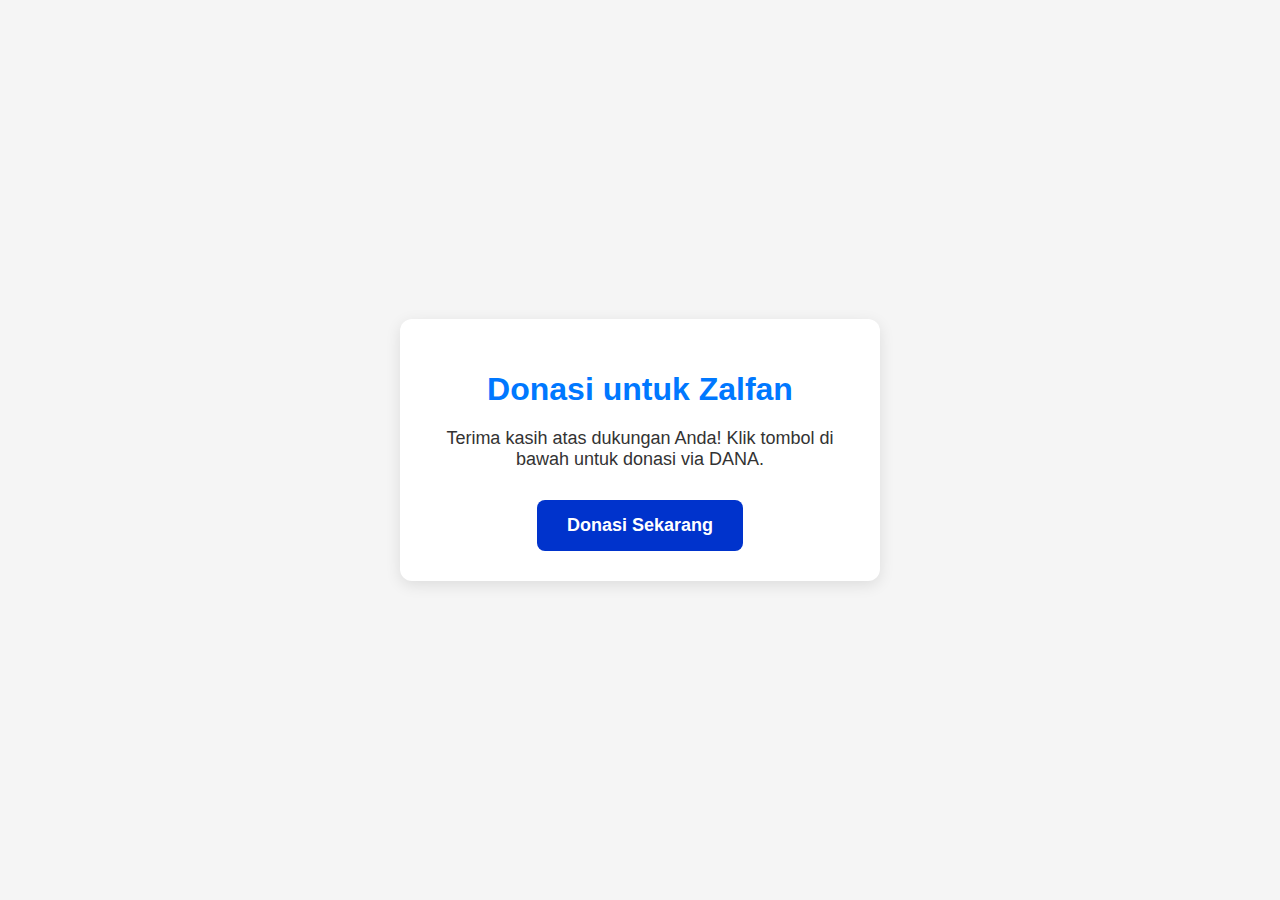
<file: donasi.html>
<!DOCTYPE html>
<html lang="id">
<head>
  <meta charset="UTF-8" />
  <meta name="viewport" content="width=device-width, initial-scale=1" />
  <title>Donasi untuk Zafan</title>
  <style>
    body {
      font-family: Arial, sans-serif;
      background-color: #f5f5f5;
      margin: 0;
      padding: 0;
      display: flex;
      height: 100vh;
      justify-content: center;
      align-items: center;
      flex-direction: column;
      text-align: center;
    }
    .container {
      background: white;
      padding: 30px 40px;
      border-radius: 12px;
      box-shadow: 0 4px 15px rgba(0,0,0,0.1);
      max-width: 400px;
    }
    h1 {
      margin-bottom: 20px;
      color: #0078ff;
    }
    p {
      margin-bottom: 30px;
      font-size: 18px;
      color: #333;
    }
    a.donate-button {
      display: inline-block;
      padding: 15px 30px;
      background-color: #0033cc;
      color: white;
      text-decoration: none;
      font-weight: 600;
      border-radius: 8px;
      transition: background-color 0.3s ease;
      font-size: 18px;
    }
    a.donate-button:hover {
      background-color: #001a80;
    }
    img.qr-code {
      margin-top: 25px;
      max-width: 250px;
      border-radius: 10px;
      box-shadow: 0 2px 8px rgba(0,0,0,0.2);
    }
  </style>
</head>
<body>

  <div class="container">
    <h1>Donasi untuk Zalfan</h1>
    <p>Terima kasih atas dukungan Anda! Klik tombol di bawah untuk donasi via DANA.</p>
    <a class="donate-button" href="https://link.dana.id/minta?full_url=https://qr.dana.id/v1/281012012023041038964674" target="_blank" rel="noopener noreferrer">
      Donasi Sekarang
    </a>
    <br />
  </div>

</body>
</html>
</file>
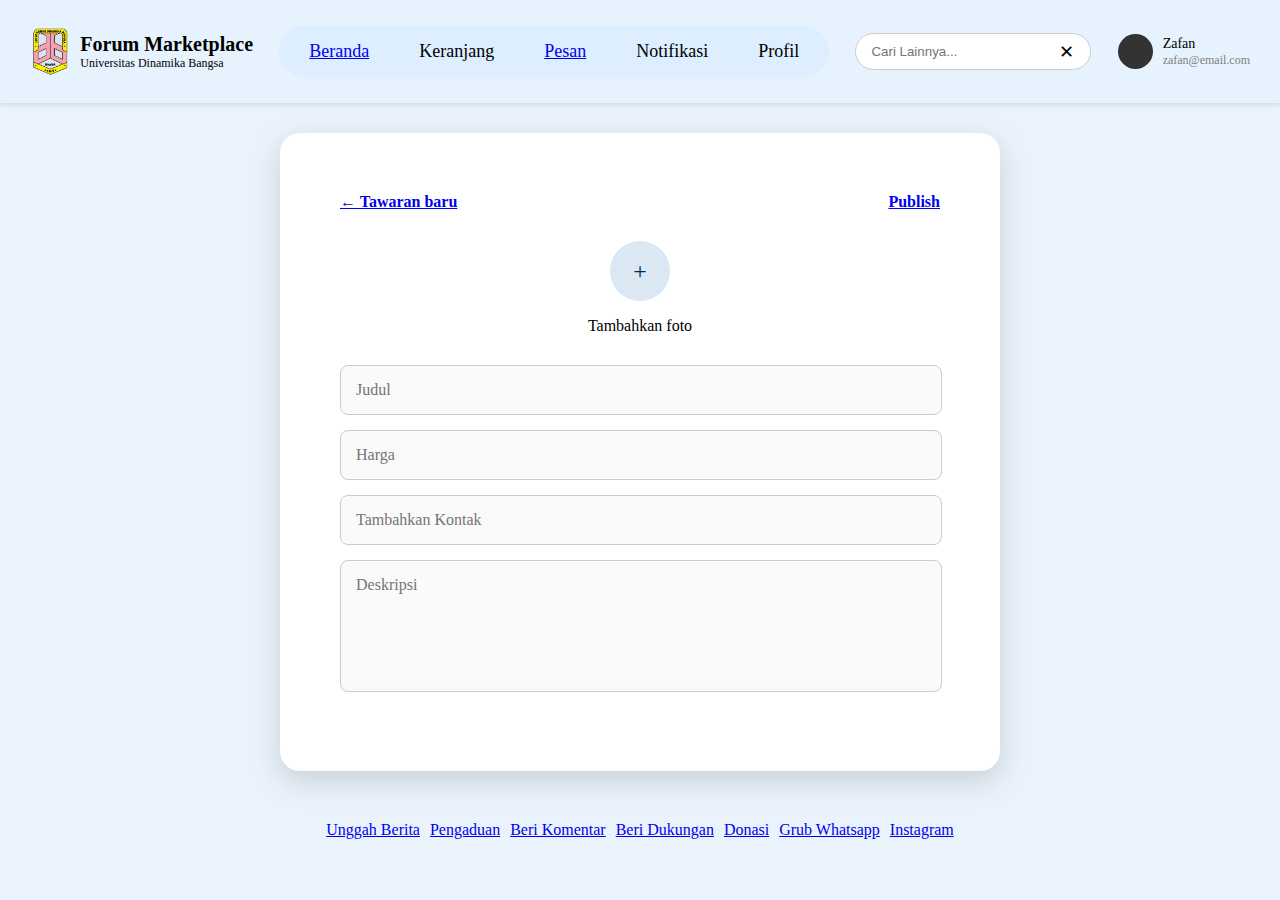
<file: jasa.html>
<!DOCTYPE html>
<html lang="id">
<head>
  <meta charset="UTF-8" />
  <meta name="viewport" content="width=device-width, initial-scale=1.0" />
  <title>Forum Marketplace</title>
  <link rel="stylesheet" href="jasa.css" />
</head>
<body>

  <!-- Navbar -->
  <header class="navbar">
    <div class="logo">
      <img src="Universitas-Dinamika-Bangsa-Jambi.png" alt="Logo" />
      <div class="text">
        <h1>Forum Marketplace</h1>
        <p>Universitas Dinamika Bangsa</p>
      </div>
    </div>
    <ul class="menu">
      <li><a href="beranda.html">Beranda</a></li>
      <li>Keranjang</li>
      <li><a href="pesan.html">Pesan</a></li>
      <li>Notifikasi</li>
      <li>Profil</li>
    </ul>
    <div class="search-bar">
      <input type="text" placeholder="Cari Lainnya..." />
      <button>✕</button>
    </div>
    <div class="user-info">
      <div class="user-avatar"></div>
      <div class="user-name">Zafan <br><span>zafan@email.com</span></div>
    </div>
  </header>

  <!-- Form Buka Jasa -->
  <main class="form-container">
    <div class="form-card">
      <div class="form-header">
        <a href="beranda.html"><span>&larr; Tawaran baru</span></a>
        <a href="beranda.html">Publish</a>
      </div>

      <div class="upload-photo">
        <div class="upload-circle">
          <span>+</span>
        </div>
        <p>Tambahkan foto</p>
      </div>

      <form>
        <input type="text" placeholder="Judul" />
        <input type="text" placeholder="Harga" />
        <input type="text" placeholder="Tambahkan Kontak" />
        <textarea placeholder="Deskripsi"></textarea>
      </form>
    </div>
  </main>

  <!-- Bottom Menu -->
  <footer class="bottom-menu">
    <a href="#">Unggah Berita</a>
    <a href="#">Pengaduan</a>
    <a href="#">Beri Komentar</a>
    <a href="#">Beri Dukungan</a>
    <a href="donasi.html">Donasi</a>
    <a href="#">Grub Whatsapp</a>
    <a href="#">Instagram</a>
  </footer>
</body>
</html>
</file>
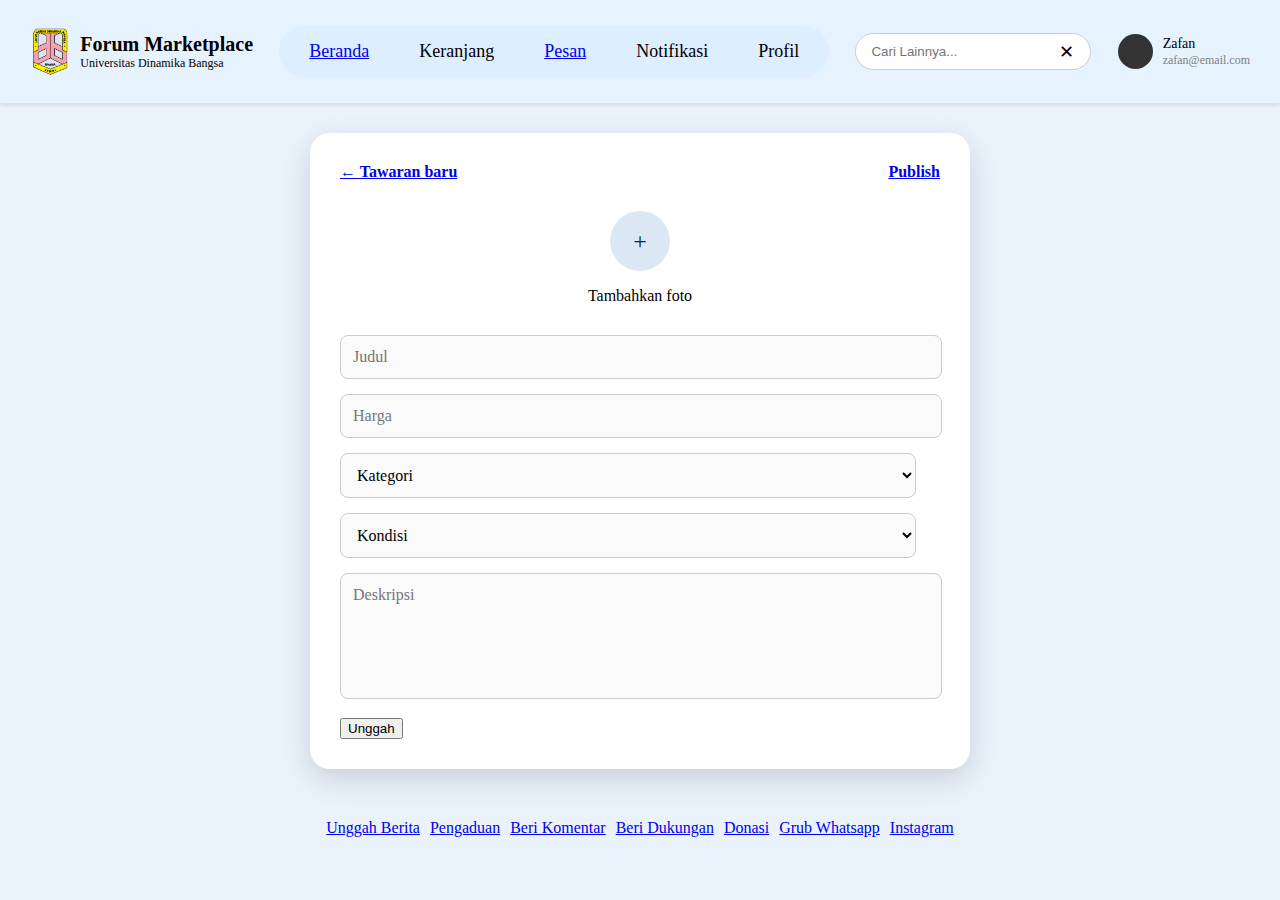
<file: jual.html>
<!DOCTYPE html>
<html lang="id">
<head>
  <meta charset="UTF-8" />
  <meta name="viewport" content="width=device-width, initial-scale=1.0" />
  <title>Forum Marketplace</title>
  <link rel="stylesheet" href="jual.css" />
</head>
<body>
  <!-- Navbar -->
  <header class="navbar">
    <div class="logo">
      <img src="Universitas-Dinamika-Bangsa-Jambi.png" alt="Logo" />
      <div class="text">
        <h1>Forum Marketplace</h1>
        <p>Universitas Dinamika Bangsa</p>
      </div>
    </div>
    <ul class="menu">
      <li><a href="beranda.html">Beranda</a></li>
      <li>Keranjang</li>
      <li><a href="pesan.html">Pesan</a></li>
      <li>Notifikasi</li>
      <li>Profil</li>
    </ul>
    <div class="search-bar">
      <input type="text" placeholder="Cari Lainnya..." />
      <button>✕</button>
    </div>
    <div class="user-info">
      <div class="user-avatar"></div>
      <div class="user-name">Zafan <br><span>zafan@email.com</span></div>
    </div>
  </header>

  <!-- Form Jual Barang -->
  <main class="form-container">
    <div class="form-card">
      <div class="form-header">
        <a href="beranda.html"><span>&larr; Tawaran baru</span></a>
        <a href="beranda.html" id="publish-button">Publish</a>
      </div>

      <div class="upload-photo"> 
        <label for="photo-upload" class="upload-circle">
          <span>+</span>
        </label>
        <input type="file" id="photo-upload" accept="image/*" style="display: none;" />
        <p>Tambahkan foto</p>
        <div id="preview-photo"></div>
      </div>

      <form id="upload-form">
        <input type="text" id="title" name="title" placeholder="Judul" required />
        <input type="text" id="price" name="price" placeholder="Harga" required />
        <select id="category" name="category" required>
          <option value="">Kategori</option>
          <option value="mobil">Mobil</option>
          <option value="motor">Motor</option>
          <option value="helm">Helm</option>
          <option value="pc">PC</option>
          <option value="laptop">Laptop</option>
          <option value="tablet">Tablet</option>
          <option value="handphone">Handphone</option>
          <option value="kipas">Kipas</option>
          <option value="fashion">Fashion</option>
          <option value="makanan">Makanan & Minuman</option>
        </select>
        <select id="condition" name="condition" required>
          <option value="">Kondisi</option>
          <option value="baru">Baru</option>
          <option value="bekas-seperti-baru">Bekas - Seperti Baru</option>
          <option value="bekas-baik">Bekas - Baik</option>
          <option value="bekas-cukup-baik">Bekas - Cukup Baik</option>
        </select>
        <textarea id="description" name="description" placeholder="Deskripsi" required></textarea>
        <button type="submit">Unggah</button>
      </form>
    </div>
  </main>

  <!-- Bottom Menu -->
  <footer class="bottom-menu">
    <a href="#">Unggah Berita</a>
    <a href="#">Pengaduan</a>
    <a href="#">Beri Komentar</a>
    <a href="#">Beri Dukungan</a>
    <a href="donasi.html">Donasi</a>
    <a href="#">Grub Whatsapp</a>
    <a href="#">Instagram</a>
  </footer>

  <!-- SCRIPT -->
  <script>
    const inputPhoto = document.getElementById('photo-upload');
    const preview = document.getElementById('preview-photo');
    const form = document.getElementById('upload-form');
    let photoDataURL = '';

    // Preview gambar
    inputPhoto.addEventListener('change', function () {
      const file = this.files[0];
      if (file) {
        const reader = new FileReader();
        reader.onload = function (e) {
          photoDataURL = e.target.result;
          preview.innerHTML = `<img src="${photoDataURL}" alt="Preview" style="max-width:200px; max-height:200px;" />`;
        }
        reader.readAsDataURL(file);
      }
    });

    // Simpan data ke localStorage sebagai array
    form.addEventListener('submit', function (e) {
      e.preventDefault();
      const dataBaru = {
        title: form.title.value,
        price: form.price.value,
        category: form.category.value,
        condition: form.condition.value,
        description: form.description.value,
        photo: photoDataURL,
      };

      // Ambil data lama
      const dataLama = JSON.parse(localStorage.getItem('mobilDataList')) || [];
      dataLama.push(dataBaru);

      // Simpan kembali ke localStorage
      localStorage.setItem('mobilDataList', JSON.stringify(dataLama));

      // Arahkan ke mobil.html
      window.location.href = 'mobil.html';
    });
  </script>
</body>
</html>
</file>
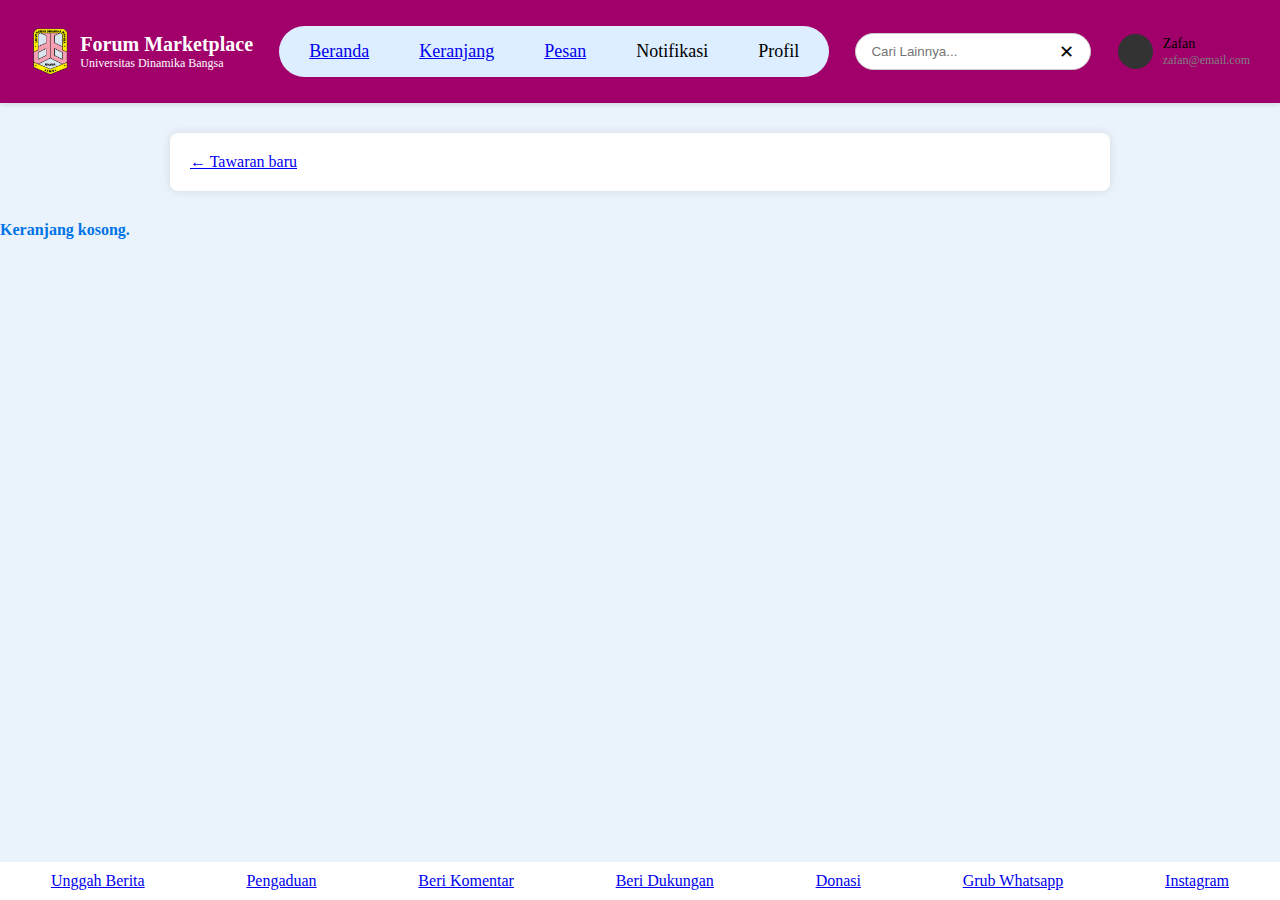
<file: keranjang.html>
<!DOCTYPE html>
<html lang="id">
<head>
  <meta charset="UTF-8" />
  <meta name="viewport" content="width=device-width, initial-scale=1.0" />
  <title>Forum Marketplace</title>
  <link rel="stylesheet" href="keranjang.css" />
</head>
<body>

  <!-- Navbar -->
  <header class="navbar">
    <div class="logo">
      <img src="Universitas-Dinamika-Bangsa-Jambi.png" alt="Logo" />
      <div class="text">
        <h1>Forum Marketplace</h1>
        <p>Universitas Dinamika Bangsa</p>
      </div>
    </div>
    <ul class="menu">
      <li><a href="beranda.html">Beranda</a></li>
      <li><a href="keranjang.html">Keranjang</a></li>
      <li><a href="pesan.html">Pesan</a></li>
      <li>Notifikasi</li>
      <li>Profil</li>
    </ul>
    <div class="search-bar">
      <input type="text" placeholder="Cari Lainnya..." />
      <button>✕</button>
    </div>
    <div class="user-info">
      <div class="user-avatar"></div>
      <div class="user-name">Zafan <br><span>zafan@email.com</span></div>
    </div>
  </header>

  <!-- Form Buka Jasa -->
  <main class="form-container">
     <div class="form-card">
    <div class="form-header">
      <a href="beranda.html"><span>&larr; Tawaran baru</span></a>
    </div>

    <div class="form-list">
      <div class="form-item"></div>
      <div class="form-item"></div>
      <div class="form-item"></div>
      <div class="form-item"></div>
    </div>
  </div>
  </main>

  <div id="daftar-keranjang"></div>

<script>
  const isiKeranjang = document.getElementById('isi-keranjang');
  const keranjang = JSON.parse(localStorage.getItem('keranjangList')) || [];

  if (keranjang.length === 0) {
    isiKeranjang.innerHTML = '<p>Keranjang masih kosong.</p>';
  } else {
    keranjang.forEach(item => {
      const div = document.createElement('div');
      div.innerHTML = `
        <h3>${item.title}</h3>
        <p>Harga: ${item.price}</p>
        <img src="${item.photo}" alt="${item.title}" style="max-width:150px;">
        <hr style="margin: 20px 0;">
      `;
      isiKeranjang.appendChild(div);
    });
  }
</script>

<script>
  const daftarKeranjang = document.getElementById('daftar-keranjang');
  let keranjangList = JSON.parse(localStorage.getItem('keranjangList')) || [];

  function renderKeranjang() {
    daftarKeranjang.innerHTML = '';

    if (keranjangList.length === 0) {
      daftarKeranjang.innerHTML = '<p>Keranjang kosong.</p>';
      return;
    }

    keranjangList.forEach((item, index) => {
      const div = document.createElement('div');
      div.innerHTML = `
        <h3>${item.title}</h3>
        <p>Harga: ${item.price}</p>
        <img src="${item.photo}" alt="${item.title}" style="max-width:150px;">
        <br>
        <button onclick="hapusDariKeranjang(${index})">Hapus</button>
        <hr>
      `;
      daftarKeranjang.appendChild(div);
    });
  }

  function hapusDariKeranjang(index) {
    if (confirm("Yakin ingin menghapus item ini dari keranjang?")) {
      keranjangList.splice(index, 1); // hapus berdasarkan index
      localStorage.setItem('keranjangList', JSON.stringify(keranjangList)); // simpan ulang
      renderKeranjang(); // refresh tampilan
    }
  }

  // Tampilkan data saat halaman dimuat
  renderKeranjang();
</script>

  <!-- Bottom Menu -->
  <footer class="bottom-menu">
    <a href="#">Unggah Berita</a>
    <a href="#">Pengaduan</a>
    <a href="#">Beri Komentar</a>
    <a href="#">Beri Dukungan</a>
    <a href="donasi.html">Donasi</a>
    <a href="#">Grub Whatsapp</a>
    <a href="#">Instagram</a>
  </footer>
</body>
</html>
</file>
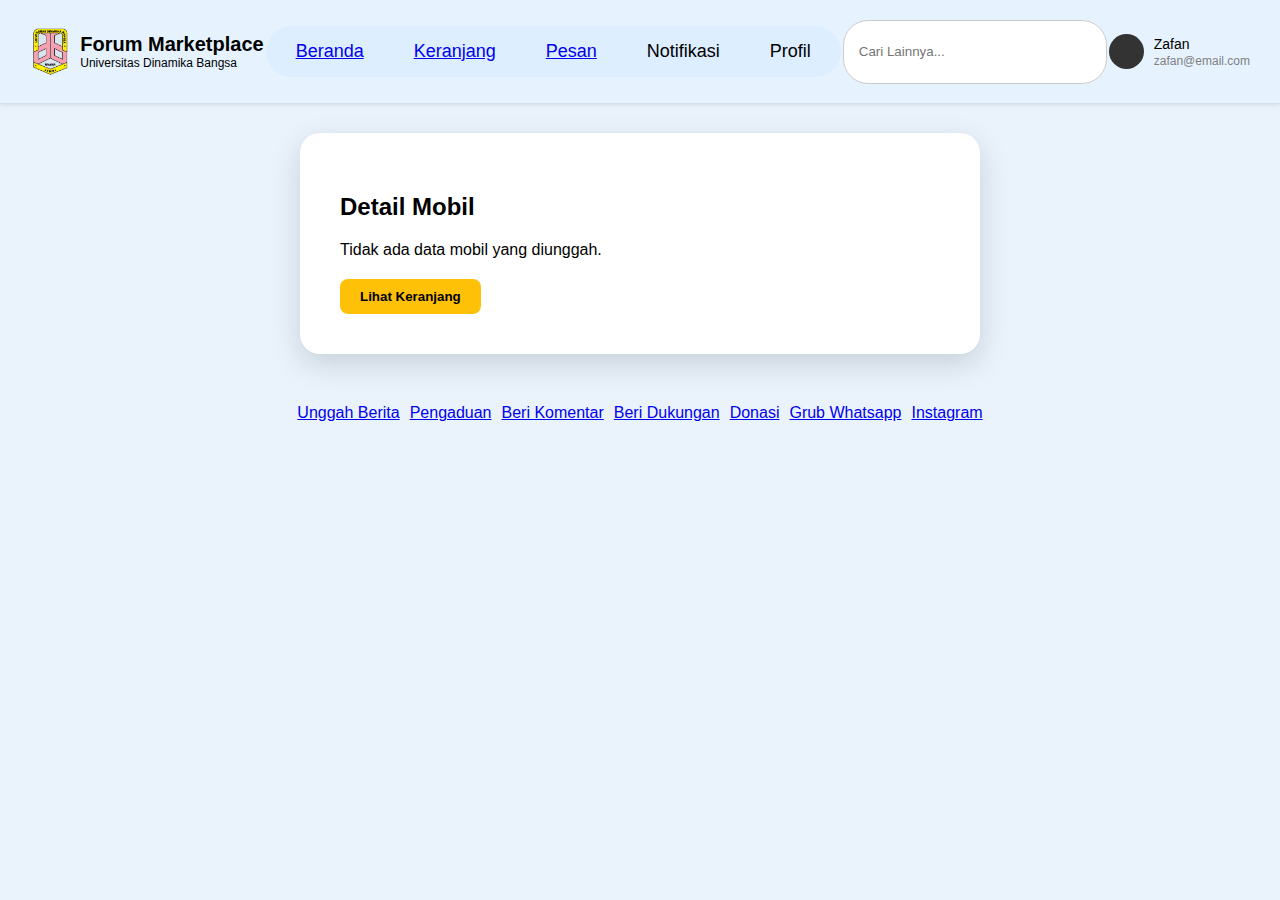
<file: mobil.html>
<!DOCTYPE html>
<html lang="id">
<head>
  <meta charset="UTF-8" />
  <meta name="viewport" content="width=device-width, initial-scale=1.0" />
  <title>Forum Marketplace</title>
  <link rel="stylesheet" href="mobil.css" />
</head>
<body>

  <!-- Navbar -->
  <header class="navbar">
    <div class="logo">
      <img src="Universitas-Dinamika-Bangsa-Jambi.png" alt="Logo" />
      <div class="text">
        <h1>Forum Marketplace</h1>
        <p>Universitas Dinamika Bangsa</p>
      </div>
    </div>
    <ul class="menu">
      <li><a href="beranda.html">Beranda</a></li>
      <li><a href="keranjang.html">Keranjang</a></li>
      <li><a href="pesan.html">Pesan</a></li>
      <li>Notifikasi</li>
      <li>Profil</li>
    </ul>
    <div class="search-bar">
      <input type="text" placeholder="Cari Lainnya..." />
      <button>✕</button>
    </div>
    <div class="user-info">
      <div class="user-avatar"></div>
      <div class="user-name">Zafan <br><span>zafan@email.com</span></div>
    </div>
  </header>

  <main class="form-container">
    <div class="form-card">
        <h2 style="margin-bottom: 20px;">Detail Mobil</h2>
        <div id="item-details"></div>
        <a href="keranjang.html">
    <button class="lihat-keranjang">Lihat Keranjang</button>
  </a>
    </div>
  </main>

  <script>
    const itemDetails = document.getElementById('item-details');
    const dataList = JSON.parse(localStorage.getItem('mobilDataList')) || [];

    if (dataList.length > 0) {
      itemDetails.innerHTML = dataList.map((data, index) => `
        <div class="data-item">
          ${data.photo ? `<img src="${data.photo}" alt="Foto Mobil" style="max-width:300px; max-height:300px; border-radius:8px; margin-bottom:12px;">` : ''}
          <p><strong>Judul:</strong> ${data.title}</p>
          <p><strong>Harga:</strong> ${data.price}</p>
          <p><strong>Kategori:</strong> ${data.category}</p>
          <p><strong>Kondisi:</strong> ${data.condition}</p>
          <p><strong>Deskripsi:</strong> ${data.description}</p>
          <button onclick="tambahKeKeranjang(${index})">Tambah ke Keranjang</button>
          <hr style="margin: 30px 0;">
        </div>
      `).join('');
    } else {
      itemDetails.innerHTML = '<p>Tidak ada data mobil yang diunggah.</p>';
    }

    function tambahKeKeranjang(index) {
      const semuaMobilBaru = JSON.parse(localStorage.getItem('mobilDataList')) || [];
      const keranjangList = JSON.parse(localStorage.getItem('keranjangList')) || [];

      if (semuaMobilBaru[index]) {
        keranjangList.push(semuaMobilBaru[index]);
        localStorage.setItem('keranjangList', JSON.stringify(keranjangList));
        alert("Berhasil ditambahkan ke keranjang!");
      } else {
        alert("Data tidak ditemukan.");
      }
    }
  </script>
  

  <!-- Bottom Menu -->
  <footer class="bottom-menu">
    <a href="#">Unggah Berita</a>
    <a href="#">Pengaduan</a>
    <a href="#">Beri Komentar</a>
    <a href="#">Beri Dukungan</a>
    <a href="donasi.html">Donasi</a>
    <a href="#">Grub Whatsapp</a>
    <a href="#">Instagram</a>
  </footer>

</body>
</html>
</file>
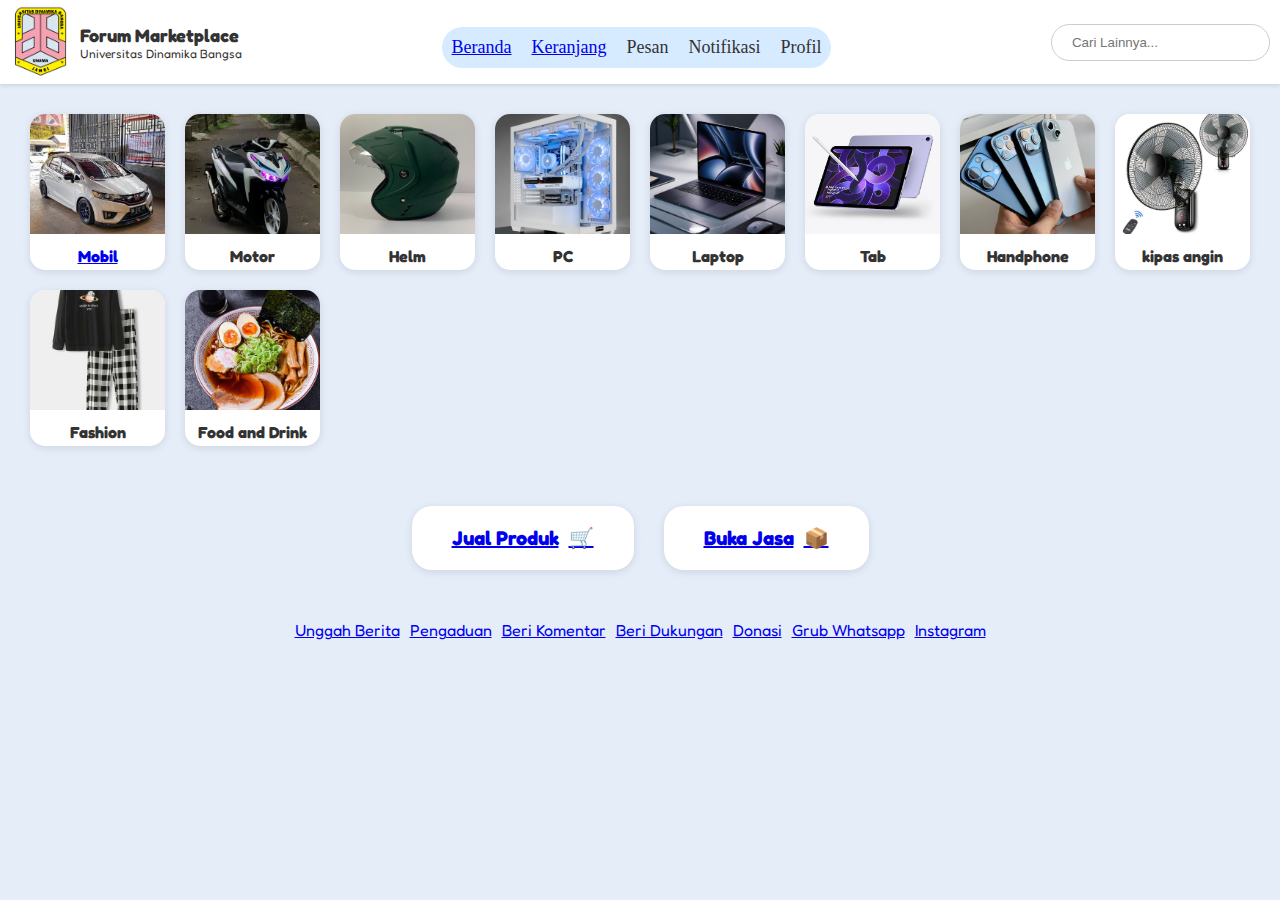
<file: pesan.html>
<!DOCTYPE html>
<html lang="id">
<head>
  <meta charset="UTF-8">
  <meta name="viewport" content="width=device-width, initial-scale=1.0">
  <title>Forum Marketplace</title>
  <link rel="stylesheet" href="pesan.css">
  <link href="https://fonts.googleapis.com/css2?family=Fredoka:wght@500&display=swap" rel="stylesheet">
</head>
<body>
  <header>
    <div class="logo">
      <img src="Universitas-Dinamika-Bangsa-Jambi.png" alt="Logo"/>
      <div class="logo-text">
        <strong>Forum Marketplace</strong>
        <small>Universitas Dinamika Bangsa</small>
      </div>
    </div>
    <nav>
      <ul>
        <li><a href="beranda.html">Beranda</a></li>
        <li><a href="keranjang.html">Keranjang</a></li>
        <li>Pesan</li>
        <li>Notifikasi</li>
        <li>Profil</li>
      </ul>
    </nav>
    <div class="search-bar">
      <input type="text" placeholder="Cari Lainnya..."/>
    </div>
  </header>

  <div class="product-grid">
    <div class="product-card"><a href="mobil.html"><img src="mobil.jpg"><h4>Mobil</h4></a></div>
    <div class="product-card"><img src="motor.jpg"><h4>Motor</h4></div>
    <div class="product-card"><img src="helm.jpg"><h4>Helm</h4></div>
    <div class="product-card"><img src="pc.jpg"><h4>PC</h4></div>
    <div class="product-card"><img src="laptop.jpg"><h4>Laptop</h4></div>
    <div class="product-card"><img src="tab.jpg"><h4>Tab</h4></div>
    <div class="product-card"><img src="hp.jpg"><h4>Handphone</h4></div>
    <div class="product-card"><img src="kipas.jpg"><h4>kipas angin</h4></div>
    <div class="product-card"><img src="baju.jpg"><h4>Fashion</h4></div>
    <div class="product-card"><img src="makanan.jpg"><h4>Food and Drink</h4></div>
  </div>

  <div class="menu-actions">
    <form id="jualform">
    <a href="jual.html" class="menu-box">Jual Produk <span>🛒</span></a>
    </form>
    <a href="jasa.html" class="menu-box">Buka Jasa <span>📦</span></a>
  </div>

  <div class="bottom-menu">
    <a href="#">Unggah Berita</a>
    <a href="#">Pengaduan</a>
    <a href="#">Beri Komentar</a>
    <a href="#">Beri Dukungan</a>
    <a href="donasi.html">Donasi</a>
    <a href="#">Grub Whatsapp</a>
    <a href="#">Instagram</a>
  </div>
</body>
</html>
</file>
<file: jasa.css>
body {
  margin: 0;
  font-family: serif;
  background-color: #eaf3fc;
}

/* Navbar */
.navbar {
  display: flex;
  align-items: center;
  justify-content: space-between;
  background-color: #e6f3ff;
  padding: 10px 30px;
  box-shadow: 0 2px 4px rgba(0,0,0,0.1);
}

.logo {
  display: flex;
  align-items: center;
}

.logo img {
  height: 50px;
  margin-right: 10px;
}

.logo .text h1 {
  margin: 0;
  font-size: 20px;
}

.logo .text p {
  margin: 0;
  font-size: 12px;
}

.menu {
  list-style: none;
  display: flex;
  background-color: #dceeff;
  border-radius: 30px;
  padding: 5px;
}

.menu li {
  position: relative;
  padding: 10px 20px;
  border-radius: 25px;
  margin: 0 5px;
  font-size: 18px;
  cursor: pointer;
  overflow: hidden;
  z-index: 0;
}

.menu li::before {
  content: '';
  position: absolute;
  top: 0;
  left: -100%;
  width: 100%;
  height: 100%;
  background-color: #ffffff;
  transition: left 0.3s ease;
  z-index: -1;
  border-radius: 25px;
}

.menu li:hover::before {
  left: 0;
}

.search-bar {
  display: flex;
  align-items: center;
  border: 1px solid #ccc;
  border-radius: 25px;
  padding: 5px 10px;
  background: white;
}

.search-bar input {
  border: none;
  outline: none;
  padding: 5px;
  background: transparent;
}

.search-bar button {
  border: none;
  background: transparent;
  font-size: 18px;
  cursor: pointer;
}

.user-info {
  display: flex;
  align-items: center;
  gap: 10px;
}

.user-avatar {
  width: 35px;
  height: 35px;
  background: #333;
  border-radius: 50%;
}

.user-name {
  font-size: 14px;
}

.user-name span {
  font-size: 12px;
  color: gray;
}

/* Form */
.form-container {
  display: flex;
  justify-content: center;
  padding: 30px;
}

.form-card {
  background: white;
  border-radius: 20px;
  padding: 60px;
  width: 600px;
  box-shadow: 0 10px 30px rgba(0,0,0,0.15);
}

.form-header {
  display: flex;
  justify-content: space-between;
  font-weight: bold;
  color: #000000;
  margin-bottom: 30px;
}

.upload-photo {
  text-align: center;
  margin-bottom: 30px;
}

.upload-circle {
  width: 60px;
  height: 60px;
  background-color: #dbe7f3;
  border-radius: 50%;
  display: flex;
  align-items: center;
  justify-content: center;
  margin: 0 auto 10px;
  font-size: 24px;
  color: #0b2545;
}

form input,
form select,
form textarea {
  width: 95%;
  margin-bottom: 15px;
  padding: 15px;
  border-radius: 8px;
  border: 1px solid #ccc;
  font-family: inherit;
  font-size: 16px;
  background-color: #fafafa;
}

form textarea {
  height: 100px;
  resize: none;
}

/* Bottom Menu */
.bottom-menu {
  display: flex;
  justify-content: center;
  gap: 10px;
  padding: 20px;
  background-color: #eaf3fc;
  flex-wrap: wrap;
}

.bottom-menu button {
  background-color: orange;
  color: white;
  border: none;
  border-radius: 25px;
  padding: 10px 15px;
  font-weight: bold;
  cursor: pointer;
  transition: 0.2s;
}

.bottom-menu button:hover {
  background-color: darkorange;
}

/* Responsif untuk HP */
@media (max-width: 768px) {
  header {
    flex-direction: column;
    gap: 10px;
    text-align: center;
  }

  .menu {
    flex-direction: column;
    align-items: center;
  }

  .search-user {
    flex-direction: column;
    gap: 10px;
  }

  .konten {
    flex-direction: column;
    padding: 15px;
  }

  .sidebar {
    width: 100%;
  }

  .posting {
    width: 100%;
    padding: 15px;
  }

  .menu-aksi {
    flex-direction: column;
    gap: 15px;
  }
}
</file>
<file: jual.css>
body {
  margin: 0;
  font-family: serif;
  background-color: #eaf3fc;
}

#preview-photo img {
  margin-top: 15px;
  max-width: 150px;
  max-height: 150px;
  border-radius: 15px;
  box-shadow: 0 0 8px rgba(0,0,0,0.1);
  transition: transform 0.3s ease;
  backdrop-filter: blur(8px);
  background-color: rgba(0, 0, 0, 0.3);
}

#preview-photo img:hover {
  transform: scale(3.5);
}

/* Navbar */
.navbar {
  display: flex;
  align-items: center;
  justify-content: space-between;
  background-color: #e6f3ff;
  padding: 10px 30px;
  box-shadow: 0 2px 4px rgba(0,0,0,0.1);
}

.logo {
  display: flex;
  align-items: center;
}

.logo img {
  height: 50px;
  margin-right: 10px;
}

.logo .text h1 {
  margin: 0;
  font-size: 20px;
}

.logo .text p {
  margin: 0;
  font-size: 12px;
}

.menu {
  list-style: none;
  display: flex;
  background-color: #dceeff;
  border-radius: 30px;
  padding: 5px;
}

.menu li {
  position: relative;
  padding: 10px 20px;
  border-radius: 25px;
  margin: 0 5px;
  font-size: 18px;
  cursor: pointer;
  overflow: hidden;
  z-index: 0;
}

.menu li::before {
  content: '';
  position: absolute;
  top: 0;
  left: -100%;
  width: 100%;
  height: 100%;
  background-color: #ffffff;
  transition: left 0.3s ease;
  z-index: -1;
  border-radius: 25px;
}

.menu li:hover::before {
  left: 0;
}

.search-bar {
  display: flex;
  align-items: center;
  border: 1px solid #ccc;
  border-radius: 25px;
  padding: 5px 10px;
  background: white;
}

.search-bar input {
  border: none;
  outline: none;
  padding: 5px;
  background: transparent;
}

.search-bar button {
  border: none;
  background: transparent;
  font-size: 18px;
  cursor: pointer;
}

.user-info {
  display: flex;
  align-items: center;
  gap: 10px;
}

.user-avatar {
  width: 35px;
  height: 35px;
  background: #333;
  border-radius: 50%;
}

.user-name {
  font-size: 14px;
}

.user-name span {
  font-size: 12px;
  color: gray;
}

/* Form */
.form-container {
  display: flex;
  justify-content: center;
  padding: 30px;
}

.form-card {
  background: white;
  border-radius: 20px;
  padding: 30px;
  width: 600px;
  box-shadow: 0 10px 30px rgba(0,0,0,0.15);
}

.form-header {
  display: flex;
  justify-content: space-between;
  font-weight: bold;
  color: #000000;
  margin-bottom: 30px;
}

.upload-photo {
  text-align: center;
  margin-bottom: 30px;
}

.upload-circle {
  width: 60px;
  height: 60px;
  background-color: #dbe7f3;
  border-radius: 50%;
  display: flex;
  align-items: center;
  justify-content: center;
  margin: 0 auto 10px;
  font-size: 24px;
  color: #0b2545;
}

form input,
form select,
form textarea {
  width: 96%;
  margin-bottom: 15px;
  padding: 12px;
  border-radius: 8px;
  border: 1px solid #ccc;
  font-family: inherit;
  font-size: 16px;
  background-color: #fafafa;
}

form textarea {
  height: 100px;
  resize: none;
}

/* Bottom Menu */
.bottom-menu {
  display: flex;
  justify-content: center;
  gap: 10px;
  padding: 20px;
  background-color: #eaf3fc;
  flex-wrap: wrap;
}

.bottom-menu button {
  background-color: orange;
  color: white;
  border: none;
  border-radius: 25px;
  padding: 10px 15px;
  font-weight: bold;
  cursor: pointer;
  transition: 0.2s;
}

.bottom-menu button:hover {
  background-color: darkorange;
}

/* Responsif untuk HP */
@media (max-width: 768px) {
  header {
    flex-direction: column;
    gap: 10px;
    text-align: center;
  }

  .menu {
    flex-direction: column;
    align-items: center;
  }

  .search-user {
    flex-direction: column;
    gap: 10px;
  }

  .konten {
    flex-direction: column;
    padding: 15px;
  }

  .sidebar {
    width: 100%;
  }

  .posting {
    width: 100%;
    padding: 15px;
  }

  .menu-aksi {
    flex-direction: column;
    gap: 15px;
  }
}
</file>
<file: keranjang.css>
body {
  margin: 0;
  font-family: serif;
  background-color: #eaf3fc;
}

/* Navbar */
.navbar {
  display: flex;
  align-items: center;
  justify-content: space-between;
  background-color: #a1006b;
  padding: 10px 30px;
  box-shadow: 0 2px 4px rgba(0,0,0,0.1);
}

.logo {
  display: flex;
  align-items: center;
}

.logo img {
  height: 50px;
  margin-right: 10px;
}

.logo .text h1 {
  margin: 0;
  font-size: 20px;
  color: white;
}

.logo .text p {
  margin: 0;
  font-size: 12px;
  color: white;
}

.menu {
  list-style: none;
  display: flex;
  background-color: #dceeff;
  border-radius: 30px;
  padding: 5px;
}

.menu li {
  position: relative;
  padding: 10px 20px;
  border-radius: 25px;
  margin: 0 5px;
  font-size: 18px;
  cursor: pointer;
  overflow: hidden;
  z-index: 0;
}

.menu li::before {
  content: '';
  position: absolute;
  top: 0;
  left: -100%;
  width: 100%;
  height: 100%;
  background-color: #ffffff;
  transition: left 0.3s ease;
  z-index: -1;
  border-radius: 25px;
}

.menu li:hover::before {
  left: 0;
}

.search-bar {
  display: flex;
  align-items: center;
  border: 1px solid #ccc;
  border-radius: 25px;
  padding: 5px 10px;
  background: white;
}

.search-bar input {
  border: none;
  outline: none;
  padding: 5px;
  background: transparent;
}

.search-bar button {
  border: none;
  background: transparent;
  font-size: 18px;
  cursor: pointer;
}

.user-info {
  display: flex;
  align-items: center;
  gap: 10px;
}

.user-avatar {
  width: 35px;
  height: 35px;
  background: #333;
  border-radius: 50%;
}

.user-name {
  font-size: 14px;
}

.user-name span {
  font-size: 12px;
  color: gray;
}

.form-container {
  max-width: 900px;
  margin: 30px auto;
  padding: 20px;
  background: white;
  border-radius: 8px;
  box-shadow: 0 0 10px rgba(0,0,0,0.1);
}

/* Daftar keranjang */
#daftar-keranjang {
  margin-top: 20px;
}

#daftar-keranjang div {
  background-color: #eef4fb;
  padding: 15px;
  margin-bottom: 15px;
  border-radius: 8px;
  box-shadow: 0 0 5px rgba(0,0,0,0.1);
  text-align: center; /* tulisan tengah */
}

#daftar-keranjang h3 {
  margin: 0 0 10px;
}

#daftar-keranjang p {
  margin: 0 0 10px;
  font-weight: bold;
  color: #0073e6;
}

/* Gambar */
#daftar-keranjang img {
  max-width: 150px;
  border-radius: 6px;
  margin-bottom: 10px;
}

/* Tombol hapus */
#daftar-keranjang button {
  background-color: #cc0000;
  color: white;
  border: none;
  padding: 8px 16px;
  border-radius: 6px;
  cursor: pointer;
  font-weight: bold;
  transition: background-color 0.3s ease;
}

#daftar-keranjang button:hover {
  background-color: #990000;
}

/* Footer bottom menu */
.bottom-menu {
  position: fixed;
  bottom: 0;
  left: 0;
  width: 100%;
  background-color: #ffffff;
  display: flex;
  justify-content: space-around;
  padding: 10px 0;
  flex-wrap: wrap;
  z-index: 999;
}

.bottom-menu button {
  background: transparent;
  border: none;
  color: white;
  font-weight: 600;
  cursor: pointer;
  padding: 6px 12px;
  transition: color 0.3s ease;
}

.bottom-menu button:hover {
  color: #ffcc00;
}
</file>
<file: mobil.css>
body {
  margin: 0;
  font-family: 'Arial', sans-serif; /* Mengganti font untuk tampilan yang lebih modern */
  background-color: #eaf3fc;
}

/* Navbar */
.navbar {
  display: flex;
  align-items: center;
  justify-content: space-between;
  background-color: #e6f3ff;
  padding: 10px 30px;
  box-shadow: 0 2px 4px rgba(0, 0, 0, 0.1);
}

.logo {
  display: flex;
  align-items: center;
}

.logo img {
  height: 50px;
  margin-right: 10px;
}

.logo .text h1 {
  margin: 0;
  font-size: 20px;
}

.logo .text p {
  margin: 0;
  font-size: 12px;
}

.menu {
  list-style: none;
  display: flex;
  background-color: #dceeff;
  border-radius: 30px;
  padding: 5px;
}

.menu li {
  position: relative;
  padding: 10px 20px;
  border-radius: 25px;
  margin: 0 5px;
  font-size: 18px;
  cursor: pointer;
  overflow: hidden;
  z-index: 0;
}

.menu li::before {
  content: '';
  position: absolute;
  top: 0;
  left: -100%;
  width: 100%;
  height: 100%;
  background-color: #ffffff;
  transition: left 0.3s ease;
  z-index: -1;
  border-radius: 25px;
}

.menu li:hover::before {
  left: 0;
}

.search-bar {
  display: flex;
  align-items: center;
  border: 1px solid #ccc;
  border-radius: 25px;
  padding: 5px 10px;
  background: white;
}

.search-bar input {
  border: none;
  outline: none;
  padding: 5px;
  background: transparent;
}

.search-bar button {
  border: none;
  background: transparent;
  font-size: 18px;
  cursor: pointer;
}

.user-info {
  display: flex;
  align-items: center;
  gap: 10px;
}

.user-avatar {
  width: 35px;
  height: 35px;
  background: #333;
  border-radius: 50%;
}

.user-name {
  font-size: 14px;
}

.user-name span {
  font-size: 12px;
  color: gray;
}

/* Form */
.form-container {
  display: flex;
  justify-content: center;
  padding: 30px;
}

.form-card {
  background: white;
  border-radius: 20px;
  padding: 40px; /* Mengurangi padding untuk tampilan lebih kompak */
  width: 600px;
  box-shadow: 0 10px 30px rgba(0, 0, 0, 0.15);
}

.form-header {
  display: flex;
  justify-content: space-between;
  font-weight: bold;
  color: #000000;
  margin-bottom: 30px;
}

.upload-photo {
  text-align: center;
  margin-bottom: 30px;
}

.upload-circle {
  width: 60px;
  height: 60px;
  background-color: #dbe7f3;
  border-radius: 50%;
  display: flex;
  align-items: center;
  justify-content: center;
  margin: 0 auto 10px;
  font-size: 24px;
  color: #0b2545;
}

form input,
form select,
form textarea {
  width: 95%;
  margin-bottom: 15px;
  padding: 15px;
  border-radius: 8px;
  border: 1px solid #ccc;
  font-family: inherit;
  font-size: 16px;
  background-color: #fafafa;
}

form textarea {
  height: 100px;
  resize: none;
}

/* Bottom Menu */
.bottom-menu {
  display: flex;
  justify-content: center;
  gap: 10px;
  padding: 20px;
  background-color: #eaf3fc;
  flex-wrap: wrap;
}

.bottom-menu button {
  background-color: orange;
  color: white;
  border: none;
  border-radius: 25px;
  padding: 10px 15px;
  font-weight: bold;
  cursor: pointer;
  transition: 0.2s;
}

.bottom-menu button:hover {
  background-color: darkorange;
}

.data-item {
  background-color: #f2f8ff;
  border-radius: 12px;
  padding: 20px;
  margin-bottom: 20px;
  box-shadow: 0 4px 10px rgba(0,0,0,0.05);
}

.form-card {
  background: white;
  border-radius: 20px;
  padding: 40px;
  width: 600px;
  box-shadow: 0 10px 30px rgba(0, 0, 0, 0.15);
}

#item-details p {
  margin: 10px 0;
  font-size: 16px;
}

#item-details img {
  display: block;
  margin-bottom: 20px;
  border: 1px solid #ccc;
}

/* Gaya umum untuk tombol */
button {
  padding: 10px 20px;
  background-color: #2c7be5; /* biru cerah */
  color: #fff;
  border: none;
  border-radius: 8px;
  cursor: pointer;
  font-weight: bold;
  transition: background-color 0.3s ease, transform 0.2s ease;
  margin-top: 10px;
}

/* Hover efek */
button:hover {
  background-color: #1a68d1;
  transform: scale(1.03);
}

/* Gaya khusus untuk tombol keranjang */
button.tambah-keranjang {
  background-color: #28a745; /* hijau */
}

button.tambah-keranjang:hover {
  background-color: #218838;
}

/* Tombol lihat keranjang */
button.lihat-keranjang {
  background-color: #ffc107; /* kuning */
  color: #000;
}

button.lihat-keranjang:hover {
  background-color: #e0a800;
}

/* Tata letak tombol di bawah masing-masing item */
.data-item {
  margin-bottom: 30px;
  padding: 15px;
  border: 1px solid #ddd;
  border-radius: 10px;
  background-color: #f9f9f9;
}


/* Responsif untuk HP */
@media (max-width: 768px) {
  .navbar {
    flex-direction: column;
    align-items: center;
  }

  .menu {
    flex-direction: column;
    align-items: center;
  }

  .form-container {
    padding: 15px;
  }

  .form-card {
    width: 100%; /* Membuat form responsif */
    padding: 20px; /* Mengurangi padding untuk tampilan lebih kompak */
  }

  .bottom-menu {
    flex-direction: column;
    gap: 10px;
  }
}
</file>
<file: pesan.css>
/* ====== Global Styles ====== */
body {
  font-family: 'Fredoka', sans-serif;
  margin: 0;
  padding: 0;
  background-color: #e5edf9;
  color: #333;
}

/* ====== Header ====== */
header {
  display: flex;
  align-items: center;
  justify-content: space-between;
  padding: 5px 10px;
  background-color: white;
  box-shadow: 0 2px 4px rgba(0,0,0,0.1);
}

.logo {
  display: flex;
  align-items: center;
}

.logo img {
  width: 60px;
  margin-right: 10px;
}

.logo-text {
  display: flex;
  flex-direction: column;
}

.logo-text strong {
  font-size: 18px;
}

.logo-text small {
  font-size: 12px;
}

nav {
  display: flex;
  justify-content: center;
  margin-top: 10px;
}

nav ul {
  list-style: none;
  display: flex;
  background-color: #d6ebff;
  border-radius: 50px;
  padding: 0;
  margin: 0;
}

nav ul li {
  padding: 10px 20px;
  border-radius: 30px;
  margin: 0 -10px;
  font-size: 18px;
  font-family: serif;
  cursor: pointer;
  transition: background-color 0.2s;
}

nav ul li:hover {
  background-color: #ffffff;
  box-shadow: #333;
}

.search-bar {
  display: flex;
  align-items: center;
  background-color: white;
  border: 1px solid #ccc;
  border-radius: 25px;
  padding: 5px 10px;
  margin-left: 20px;
}

.search-bar input {
  border: none;
  outline: none;
  padding: 5px 10px;
  background: transparent;
}

/* ====== Product Grid ====== */
.product-grid {
  display: grid;
  grid-template-columns: repeat(auto-fit, minmax(120px, 1fr));
  gap: 20px;
  padding: 30px;
}

.product-card {
  background-color: white;
  border-radius: 15px;
  overflow: hidden;
  box-shadow: 0 2px 8px rgba(0,0,0,0.1);
  text-align: center;
  transition: transform 0.3s ease;
}

.product-card:hover {
  transform: scale(1.2);
}

.product-card img {
  width: 100%;
  height: 120px;
  object-fit: cover;
}

.product-card h4 {
  margin: 8px 0 4px;
  font-size: 16px;
}

.product-card p {
  font-size: 12px;
  margin-bottom: 10px;
  font-weight: bold;
}

/* ====== Menu Actions ====== */
.menu-actions {
  display: flex;
  justify-content: center;
  gap: 30px;
  margin: 30px 0;
  flex-wrap: wrap;
}

.menu-box {
  background-color: white;
  padding: 20px 40px;
  border-radius: 20px;
  box-shadow: 0 2px 8px rgba(0,0,0,0.1);
  font-size: 20px;
  font-weight: bold;
  display: flex;
  align-items: center;
  gap: 10px;
  cursor: pointer;
  transition: transform 0.3s ease, background 0.3s ease;
}

.menu-box:hover {
  transform: translateY(-3px);
  background: #f9f9f9;
}

/* ====== Bottom Menu ====== */
.bottom-menu {
  display: flex;
  justify-content: center;
  flex-wrap: wrap;
  gap: 10px;
  padding: 20px;
  background: transparent;
}

.bottom-menu button {
  background-color: #f0f0f0;
  border: none;
  border-radius: 20px;
  padding: 10px 20px;
  font-weight: bold;
  cursor: pointer;
  transition: background 0.3s ease;
}

.bottom-menu button:hover {
  background-color: #d9d9d9;
}

/* Responsif untuk HP */
@media (max-width: 768px) {
  header {
    flex-direction: column;
    gap: 10px;
    text-align: center;
  }

  .menu {
    flex-direction: column;
    align-items: center;
  }

  .search-user {
    flex-direction: column;
    gap: 10px;
  }

  .konten {
    flex-direction: column;
    padding: 15px;
  }

  .sidebar {
    width: 100%;
  }

  .posting {
    width: 100%;
    padding: 15px;
  }

  .menu-aksi {
    flex-direction: column;
    gap: 15px;
  }
}
</file>
